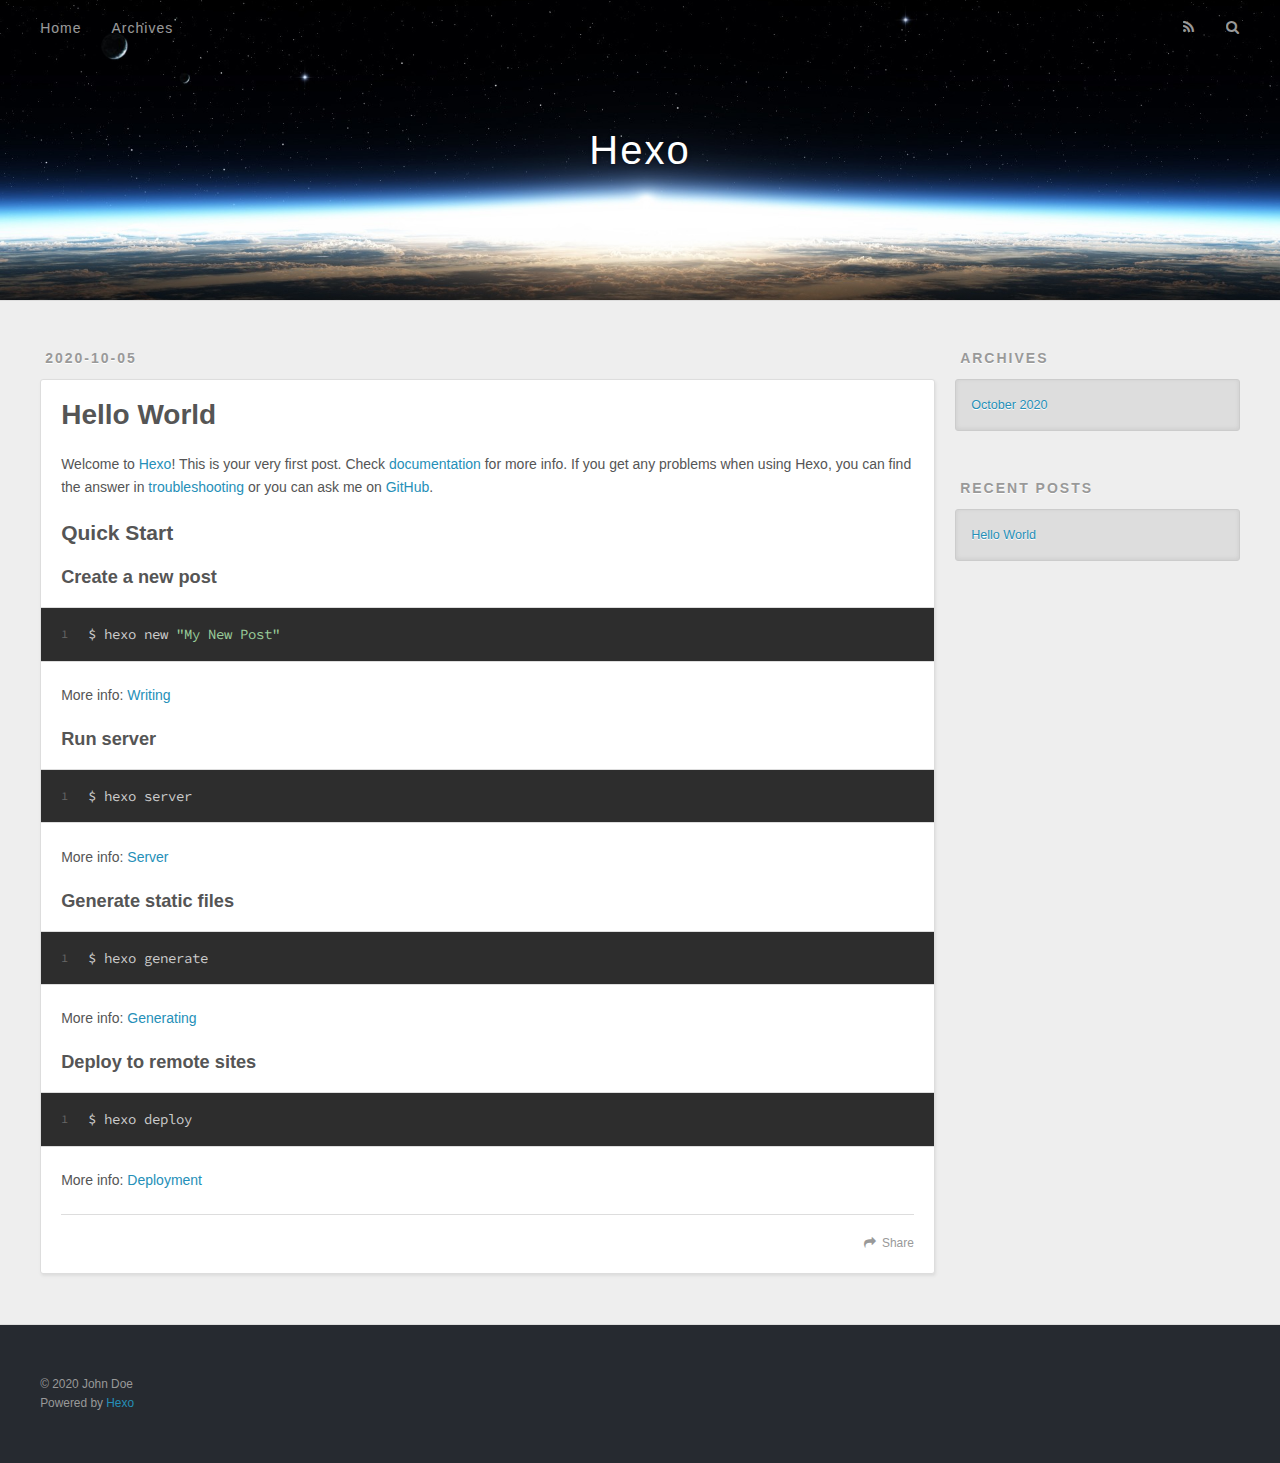
<file: index.html>
<!DOCTYPE html>
<html>
<head>
  <meta charset="utf-8">
  

  
  <title>Hexo</title>
  <meta name="viewport" content="width=device-width, initial-scale=1, maximum-scale=1">
  <meta property="og:type" content="website">
<meta property="og:title" content="Hexo">
<meta property="og:url" content="http://example.com/index.html">
<meta property="og:site_name" content="Hexo">
<meta property="og:locale" content="en_US">
<meta property="article:author" content="John Doe">
<meta name="twitter:card" content="summary">
  
    <link rel="alternate" href="/atom.xml" title="Hexo" type="application/atom+xml">
  
  
    <link rel="icon" href="/favicon.png">
  
  
    <link href="//fonts.googleapis.com/css?family=Source+Code+Pro" rel="stylesheet" type="text/css">
  
  
<link rel="stylesheet" href="/css/style.css">

<meta name="generator" content="Hexo 5.2.0"></head>

<body>
  <div id="container">
    <div id="wrap">
      <header id="header">
  <div id="banner"></div>
  <div id="header-outer" class="outer">
    <div id="header-title" class="inner">
      <h1 id="logo-wrap">
        <a href="/" id="logo">Hexo</a>
      </h1>
      
    </div>
    <div id="header-inner" class="inner">
      <nav id="main-nav">
        <a id="main-nav-toggle" class="nav-icon"></a>
        
          <a class="main-nav-link" href="/">Home</a>
        
          <a class="main-nav-link" href="/archives">Archives</a>
        
      </nav>
      <nav id="sub-nav">
        
          <a id="nav-rss-link" class="nav-icon" href="/atom.xml" title="RSS Feed"></a>
        
        <a id="nav-search-btn" class="nav-icon" title="Search"></a>
      </nav>
      <div id="search-form-wrap">
        <form action="//google.com/search" method="get" accept-charset="UTF-8" class="search-form"><input type="search" name="q" class="search-form-input" placeholder="Search"><button type="submit" class="search-form-submit">&#xF002;</button><input type="hidden" name="sitesearch" value="http://example.com"></form>
      </div>
    </div>
  </div>
</header>
      <div class="outer">
        <section id="main">
  
    <article id="post-hello-world" class="article article-type-post" itemscope itemprop="blogPost">
  <div class="article-meta">
    <a href="/2020/10/05/hello-world/" class="article-date">
  <time datetime="2020-10-05T07:09:07.140Z" itemprop="datePublished">2020-10-05</time>
</a>
    
  </div>
  <div class="article-inner">
    
    
      <header class="article-header">
        
  
    <h1 itemprop="name">
      <a class="article-title" href="/2020/10/05/hello-world/">Hello World</a>
    </h1>
  

      </header>
    
    <div class="article-entry" itemprop="articleBody">
      
        <p>Welcome to <a target="_blank" rel="noopener" href="https://hexo.io/">Hexo</a>! This is your very first post. Check <a target="_blank" rel="noopener" href="https://hexo.io/docs/">documentation</a> for more info. If you get any problems when using Hexo, you can find the answer in <a target="_blank" rel="noopener" href="https://hexo.io/docs/troubleshooting.html">troubleshooting</a> or you can ask me on <a target="_blank" rel="noopener" href="https://github.com/hexojs/hexo/issues">GitHub</a>.</p>
<h2 id="Quick-Start"><a href="#Quick-Start" class="headerlink" title="Quick Start"></a>Quick Start</h2><h3 id="Create-a-new-post"><a href="#Create-a-new-post" class="headerlink" title="Create a new post"></a>Create a new post</h3><figure class="highlight bash"><table><tr><td class="gutter"><pre><span class="line">1</span><br></pre></td><td class="code"><pre><span class="line">$ hexo new <span class="string">&quot;My New Post&quot;</span></span><br></pre></td></tr></table></figure>

<p>More info: <a target="_blank" rel="noopener" href="https://hexo.io/docs/writing.html">Writing</a></p>
<h3 id="Run-server"><a href="#Run-server" class="headerlink" title="Run server"></a>Run server</h3><figure class="highlight bash"><table><tr><td class="gutter"><pre><span class="line">1</span><br></pre></td><td class="code"><pre><span class="line">$ hexo server</span><br></pre></td></tr></table></figure>

<p>More info: <a target="_blank" rel="noopener" href="https://hexo.io/docs/server.html">Server</a></p>
<h3 id="Generate-static-files"><a href="#Generate-static-files" class="headerlink" title="Generate static files"></a>Generate static files</h3><figure class="highlight bash"><table><tr><td class="gutter"><pre><span class="line">1</span><br></pre></td><td class="code"><pre><span class="line">$ hexo generate</span><br></pre></td></tr></table></figure>

<p>More info: <a target="_blank" rel="noopener" href="https://hexo.io/docs/generating.html">Generating</a></p>
<h3 id="Deploy-to-remote-sites"><a href="#Deploy-to-remote-sites" class="headerlink" title="Deploy to remote sites"></a>Deploy to remote sites</h3><figure class="highlight bash"><table><tr><td class="gutter"><pre><span class="line">1</span><br></pre></td><td class="code"><pre><span class="line">$ hexo deploy</span><br></pre></td></tr></table></figure>

<p>More info: <a target="_blank" rel="noopener" href="https://hexo.io/docs/one-command-deployment.html">Deployment</a></p>

      
    </div>
    <footer class="article-footer">
      <a data-url="http://example.com/2020/10/05/hello-world/" data-id="ckfw7n8mh0000qwq6a5vdamk6" class="article-share-link">Share</a>
      
      
    </footer>
  </div>
  
</article>


  


</section>
        
          <aside id="sidebar">
  
    

  
    

  
    
  
    
  <div class="widget-wrap">
    <h3 class="widget-title">Archives</h3>
    <div class="widget">
      <ul class="archive-list"><li class="archive-list-item"><a class="archive-list-link" href="/archives/2020/10/">October 2020</a></li></ul>
    </div>
  </div>


  
    
  <div class="widget-wrap">
    <h3 class="widget-title">Recent Posts</h3>
    <div class="widget">
      <ul>
        
          <li>
            <a href="/2020/10/05/hello-world/">Hello World</a>
          </li>
        
      </ul>
    </div>
  </div>

  
</aside>
        
      </div>
      <footer id="footer">
  
  <div class="outer">
    <div id="footer-info" class="inner">
      &copy; 2020 John Doe<br>
      Powered by <a href="http://hexo.io/" target="_blank">Hexo</a>
    </div>
  </div>
</footer>
    </div>
    <nav id="mobile-nav">
  
    <a href="/" class="mobile-nav-link">Home</a>
  
    <a href="/archives" class="mobile-nav-link">Archives</a>
  
</nav>
    

<script src="//ajax.googleapis.com/ajax/libs/jquery/2.0.3/jquery.min.js"></script>


  
<link rel="stylesheet" href="/fancybox/jquery.fancybox.css">

  
<script src="/fancybox/jquery.fancybox.pack.js"></script>




<script src="/js/script.js"></script>




  </div>
</body>
</html>
</file>
<file: css/style.css>
body {
  width: 100%;
}
body:before,
body:after {
  content: "";
  display: table;
}
body:after {
  clear: both;
}
html,
body,
div,
span,
applet,
object,
iframe,
h1,
h2,
h3,
h4,
h5,
h6,
p,
blockquote,
pre,
a,
abbr,
acronym,
address,
big,
cite,
code,
del,
dfn,
em,
img,
ins,
kbd,
q,
s,
samp,
small,
strike,
strong,
sub,
sup,
tt,
var,
dl,
dt,
dd,
ol,
ul,
li,
fieldset,
form,
label,
legend,
table,
caption,
tbody,
tfoot,
thead,
tr,
th,
td {
  margin: 0;
  padding: 0;
  border: 0;
  outline: 0;
  font-weight: inherit;
  font-style: inherit;
  font-family: inherit;
  font-size: 100%;
  vertical-align: baseline;
}
body {
  line-height: 1;
  color: #000;
  background: #fff;
}
ol,
ul {
  list-style: none;
}
table {
  border-collapse: separate;
  border-spacing: 0;
  vertical-align: middle;
}
caption,
th,
td {
  text-align: left;
  font-weight: normal;
  vertical-align: middle;
}
a img {
  border: none;
}
input,
button {
  margin: 0;
  padding: 0;
}
input::-moz-focus-inner,
button::-moz-focus-inner {
  border: 0;
  padding: 0;
}
@font-face {
  font-family: FontAwesome;
  font-style: normal;
  font-weight: normal;
  src: url("fonts/fontawesome-webfont.eot?v=#4.0.3");
  src: url("fonts/fontawesome-webfont.eot?#iefix&v=#4.0.3") format("embedded-opentype"), url("fonts/fontawesome-webfont.woff?v=#4.0.3") format("woff"), url("fonts/fontawesome-webfont.ttf?v=#4.0.3") format("truetype"), url("fonts/fontawesome-webfont.svg#fontawesomeregular?v=#4.0.3") format("svg");
}
html,
body,
#container {
  height: 100%;
}
body {
  background: #eee;
  font: 14px -apple-system, BlinkMacSystemFont, "Segoe UI", "Roboto", "Oxygen", "Ubuntu", "Cantarell", "Fira Sans", "Droid Sans", "Helvetica Neue", sans-serif;
  -webkit-text-size-adjust: 100%;
}
.outer {
  max-width: 1220px;
  margin: 0 auto;
  padding: 0 20px;
}
.outer:before,
.outer:after {
  content: "";
  display: table;
}
.outer:after {
  clear: both;
}
.inner {
  display: inline;
  float: left;
  width: 98.33333333333333%;
  margin: 0 0.833333333333333%;
}
.left,
.alignleft {
  float: left;
}
.right,
.alignright {
  float: right;
}
.clear {
  clear: both;
}
#container {
  position: relative;
}
.mobile-nav-on {
  overflow: hidden;
}
#wrap {
  height: 100%;
  width: 100%;
  position: absolute;
  top: 0;
  left: 0;
  -webkit-transition: 0.2s ease-out;
  -moz-transition: 0.2s ease-out;
  -ms-transition: 0.2s ease-out;
  transition: 0.2s ease-out;
  z-index: 1;
  background: #eee;
}
.mobile-nav-on #wrap {
  left: 280px;
}
@media screen and (min-width: 768px) {
  #main {
    display: inline;
    float: left;
    width: 73.33333333333333%;
    margin: 0 0.833333333333333%;
  }
}
.article-date,
.article-category-link,
.archive-year,
.widget-title {
  text-decoration: none;
  text-transform: uppercase;
  letter-spacing: 2px;
  color: #999;
  margin-bottom: 1em;
  margin-left: 5px;
  line-height: 1em;
  text-shadow: 0 1px #fff;
  font-weight: bold;
}
.article-inner,
.archive-article-inner {
  background: #fff;
  -webkit-box-shadow: 1px 2px 3px #ddd;
  box-shadow: 1px 2px 3px #ddd;
  border: 1px solid #ddd;
  border-radius: 3px;
}
.article-entry h1,
.widget h1 {
  font-size: 2em;
}
.article-entry h2,
.widget h2 {
  font-size: 1.5em;
}
.article-entry h3,
.widget h3 {
  font-size: 1.3em;
}
.article-entry h4,
.widget h4 {
  font-size: 1.2em;
}
.article-entry h5,
.widget h5 {
  font-size: 1em;
}
.article-entry h6,
.widget h6 {
  font-size: 1em;
  color: #999;
}
.article-entry hr,
.widget hr {
  border: 1px dashed #ddd;
}
.article-entry strong,
.widget strong {
  font-weight: bold;
}
.article-entry em,
.widget em,
.article-entry cite,
.widget cite {
  font-style: italic;
}
.article-entry sup,
.widget sup,
.article-entry sub,
.widget sub {
  font-size: 0.75em;
  line-height: 0;
  position: relative;
  vertical-align: baseline;
}
.article-entry sup,
.widget sup {
  top: -0.5em;
}
.article-entry sub,
.widget sub {
  bottom: -0.2em;
}
.article-entry small,
.widget small {
  font-size: 0.85em;
}
.article-entry acronym,
.widget acronym,
.article-entry abbr,
.widget abbr {
  border-bottom: 1px dotted;
}
.article-entry ul,
.widget ul,
.article-entry ol,
.widget ol,
.article-entry dl,
.widget dl {
  margin: 0 20px;
  line-height: 1.6em;
}
.article-entry ul ul,
.widget ul ul,
.article-entry ol ul,
.widget ol ul,
.article-entry ul ol,
.widget ul ol,
.article-entry ol ol,
.widget ol ol {
  margin-top: 0;
  margin-bottom: 0;
}
.article-entry ul,
.widget ul {
  list-style: disc;
}
.article-entry ol,
.widget ol {
  list-style: decimal;
}
.article-entry dt,
.widget dt {
  font-weight: bold;
}
#header {
  height: 300px;
  position: relative;
  border-bottom: 1px solid #ddd;
}
#header:before,
#header:after {
  content: "";
  position: absolute;
  left: 0;
  right: 0;
  height: 40px;
}
#header:before {
  top: 0;
  background: -webkit-linear-gradient(rgba(0,0,0,0.2), transparent);
  background: -moz-linear-gradient(rgba(0,0,0,0.2), transparent);
  background: -ms-linear-gradient(rgba(0,0,0,0.2), transparent);
  background: linear-gradient(rgba(0,0,0,0.2), transparent);
}
#header:after {
  bottom: 0;
  background: -webkit-linear-gradient(transparent, rgba(0,0,0,0.2));
  background: -moz-linear-gradient(transparent, rgba(0,0,0,0.2));
  background: -ms-linear-gradient(transparent, rgba(0,0,0,0.2));
  background: linear-gradient(transparent, rgba(0,0,0,0.2));
}
#header-outer {
  height: 100%;
  position: relative;
}
#header-inner {
  position: relative;
  overflow: hidden;
}
#banner {
  position: absolute;
  top: 0;
  left: 0;
  width: 100%;
  height: 100%;
  background: url("images/banner.jpg") center #000;
  -webkit-background-size: cover;
  -moz-background-size: cover;
  background-size: cover;
  z-index: -1;
}
#header-title {
  text-align: center;
  height: 40px;
  position: absolute;
  top: 50%;
  left: 0;
  margin-top: -20px;
}
#logo,
#subtitle {
  text-decoration: none;
  color: #fff;
  font-weight: 300;
  text-shadow: 0 1px 4px rgba(0,0,0,0.3);
}
#logo {
  font-size: 40px;
  line-height: 40px;
  letter-spacing: 2px;
}
#subtitle {
  font-size: 16px;
  line-height: 16px;
  letter-spacing: 1px;
}
#subtitle-wrap {
  margin-top: 16px;
}
#main-nav {
  float: left;
  margin-left: -15px;
}
.nav-icon,
.main-nav-link {
  float: left;
  color: #fff;
  opacity: 0.6;
  text-decoration: none;
  text-shadow: 0 1px rgba(0,0,0,0.2);
  -webkit-transition: opacity 0.2s;
  -moz-transition: opacity 0.2s;
  -ms-transition: opacity 0.2s;
  transition: opacity 0.2s;
  display: block;
  padding: 20px 15px;
}
.nav-icon:hover,
.main-nav-link:hover {
  opacity: 1;
}
.nav-icon {
  font-family: FontAwesome;
  text-align: center;
  font-size: 14px;
  width: 14px;
  height: 14px;
  padding: 20px 15px;
  position: relative;
  cursor: pointer;
}
.main-nav-link {
  font-weight: 300;
  letter-spacing: 1px;
}
@media screen and (max-width: 479px) {
  .main-nav-link {
    display: none;
  }
}
#main-nav-toggle {
  display: none;
}
#main-nav-toggle:before {
  content: "\f0c9";
}
@media screen and (max-width: 479px) {
  #main-nav-toggle {
    display: block;
  }
}
#sub-nav {
  float: right;
  margin-right: -15px;
}
#nav-rss-link:before {
  content: "\f09e";
}
#nav-search-btn:before {
  content: "\f002";
}
#search-form-wrap {
  position: absolute;
  top: 15px;
  width: 150px;
  height: 30px;
  right: -150px;
  opacity: 0;
  -webkit-transition: 0.2s ease-out;
  -moz-transition: 0.2s ease-out;
  -ms-transition: 0.2s ease-out;
  transition: 0.2s ease-out;
}
#search-form-wrap.on {
  opacity: 1;
  right: 0;
}
@media screen and (max-width: 479px) {
  #search-form-wrap {
    width: 100%;
    right: -100%;
  }
}
.search-form {
  position: absolute;
  top: 0;
  left: 0;
  right: 0;
  background: #fff;
  padding: 5px 15px;
  border-radius: 15px;
  -webkit-box-shadow: 0 0 10px rgba(0,0,0,0.3);
  box-shadow: 0 0 10px rgba(0,0,0,0.3);
}
.search-form-input {
  border: none;
  background: none;
  color: #555;
  width: 100%;
  font: 13px -apple-system, BlinkMacSystemFont, "Segoe UI", "Roboto", "Oxygen", "Ubuntu", "Cantarell", "Fira Sans", "Droid Sans", "Helvetica Neue", sans-serif;
  outline: none;
}
.search-form-input::-webkit-search-results-decoration,
.search-form-input::-webkit-search-cancel-button {
  -webkit-appearance: none;
}
.search-form-submit {
  position: absolute;
  top: 50%;
  right: 10px;
  margin-top: -7px;
  font: 13px FontAwesome;
  border: none;
  background: none;
  color: #bbb;
  cursor: pointer;
}
.search-form-submit:hover,
.search-form-submit:focus {
  color: #777;
}
.article {
  margin: 50px 0;
}
.article-inner {
  overflow: hidden;
}
.article-meta:before,
.article-meta:after {
  content: "";
  display: table;
}
.article-meta:after {
  clear: both;
}
.article-date {
  float: left;
}
.article-category {
  float: left;
  line-height: 1em;
  color: #ccc;
  text-shadow: 0 1px #fff;
  margin-left: 8px;
}
.article-category:before {
  content: "\2022";
}
.article-category-link {
  margin: 0 12px 1em;
}
.article-header {
  padding: 20px 20px 0;
}
.article-title {
  text-decoration: none;
  font-size: 2em;
  font-weight: bold;
  color: #555;
  line-height: 1.1em;
  -webkit-transition: color 0.2s;
  -moz-transition: color 0.2s;
  -ms-transition: color 0.2s;
  transition: color 0.2s;
}
a.article-title:hover {
  color: #258fb8;
}
.article-entry {
  color: #555;
  padding: 0 20px;
}
.article-entry:before,
.article-entry:after {
  content: "";
  display: table;
}
.article-entry:after {
  clear: both;
}
.article-entry p,
.article-entry table {
  line-height: 1.6em;
  margin: 1.6em 0;
}
.article-entry h1,
.article-entry h2,
.article-entry h3,
.article-entry h4,
.article-entry h5,
.article-entry h6 {
  font-weight: bold;
}
.article-entry h1,
.article-entry h2,
.article-entry h3,
.article-entry h4,
.article-entry h5,
.article-entry h6 {
  line-height: 1.1em;
  margin: 1.1em 0;
}
.article-entry a {
  color: #258fb8;
  text-decoration: none;
}
.article-entry a:hover {
  text-decoration: underline;
}
.article-entry ul,
.article-entry ol,
.article-entry dl {
  margin-top: 1.6em;
  margin-bottom: 1.6em;
}
.article-entry img,
.article-entry video {
  max-width: 100%;
  height: auto;
  display: block;
  margin: auto;
}
.article-entry iframe {
  border: none;
}
.article-entry table {
  width: 100%;
  border-collapse: collapse;
  border-spacing: 0;
}
.article-entry th {
  font-weight: bold;
  border-bottom: 3px solid #ddd;
  padding-bottom: 0.5em;
}
.article-entry td {
  border-bottom: 1px solid #ddd;
  padding: 10px 0;
}
.article-entry blockquote {
  font-family: Georgia, "Times New Roman", serif;
  font-size: 1.4em;
  margin: 1.6em 20px;
  text-align: center;
}
.article-entry blockquote footer {
  font-size: 14px;
  margin: 1.6em 0;
  font-family: -apple-system, BlinkMacSystemFont, "Segoe UI", "Roboto", "Oxygen", "Ubuntu", "Cantarell", "Fira Sans", "Droid Sans", "Helvetica Neue", sans-serif;
}
.article-entry blockquote footer cite:before {
  content: "—";
  padding: 0 0.5em;
}
.article-entry .pullquote {
  text-align: left;
  width: 45%;
  margin: 0;
}
.article-entry .pullquote.left {
  margin-left: 0.5em;
  margin-right: 1em;
}
.article-entry .pullquote.right {
  margin-right: 0.5em;
  margin-left: 1em;
}
.article-entry .caption {
  color: #999;
  display: block;
  font-size: 0.9em;
  margin-top: 0.5em;
  position: relative;
  text-align: center;
}
.article-entry .video-container {
  position: relative;
  padding-top: 56.25%;
  height: 0;
  overflow: hidden;
}
.article-entry .video-container iframe,
.article-entry .video-container object,
.article-entry .video-container embed {
  position: absolute;
  top: 0;
  left: 0;
  width: 100%;
  height: 100%;
  margin-top: 0;
}
.article-more-link a {
  display: inline-block;
  line-height: 1em;
  padding: 6px 15px;
  border-radius: 15px;
  background: #eee;
  color: #999;
  text-shadow: 0 1px #fff;
  text-decoration: none;
}
.article-more-link a:hover {
  background: #258fb8;
  color: #fff;
  text-decoration: none;
  text-shadow: 0 1px #1e7293;
}
.article-footer {
  font-size: 0.85em;
  line-height: 1.6em;
  border-top: 1px solid #ddd;
  padding-top: 1.6em;
  margin: 0 20px 20px;
}
.article-footer:before,
.article-footer:after {
  content: "";
  display: table;
}
.article-footer:after {
  clear: both;
}
.article-footer a {
  color: #999;
  text-decoration: none;
}
.article-footer a:hover {
  color: #555;
}
.article-tag-list-item {
  float: left;
  margin-right: 10px;
}
.article-tag-list-link:before {
  content: "#";
}
.article-comment-link {
  float: right;
}
.article-comment-link:before {
  content: "\f075";
  font-family: FontAwesome;
  padding-right: 8px;
}
.article-share-link {
  cursor: pointer;
  float: right;
  margin-left: 20px;
}
.article-share-link:before {
  content: "\f064";
  font-family: FontAwesome;
  padding-right: 6px;
}
#article-nav {
  position: relative;
}
#article-nav:before,
#article-nav:after {
  content: "";
  display: table;
}
#article-nav:after {
  clear: both;
}
@media screen and (min-width: 768px) {
  #article-nav {
    margin: 50px 0;
  }
  #article-nav:before {
    width: 8px;
    height: 8px;
    position: absolute;
    top: 50%;
    left: 50%;
    margin-top: -4px;
    margin-left: -4px;
    content: "";
    border-radius: 50%;
    background: #ddd;
    -webkit-box-shadow: 0 1px 2px #fff;
    box-shadow: 0 1px 2px #fff;
  }
}
.article-nav-link-wrap {
  text-decoration: none;
  text-shadow: 0 1px #fff;
  color: #999;
  -webkit-box-sizing: border-box;
  -moz-box-sizing: border-box;
  box-sizing: border-box;
  margin-top: 50px;
  text-align: center;
  display: block;
}
.article-nav-link-wrap:hover {
  color: #555;
}
@media screen and (min-width: 768px) {
  .article-nav-link-wrap {
    width: 50%;
    margin-top: 0;
  }
}
@media screen and (min-width: 768px) {
  #article-nav-newer {
    float: left;
    text-align: right;
    padding-right: 20px;
  }
}
@media screen and (min-width: 768px) {
  #article-nav-older {
    float: right;
    text-align: left;
    padding-left: 20px;
  }
}
.article-nav-caption {
  text-transform: uppercase;
  letter-spacing: 2px;
  color: #ddd;
  line-height: 1em;
  font-weight: bold;
}
#article-nav-newer .article-nav-caption {
  margin-right: -2px;
}
.article-nav-title {
  font-size: 0.85em;
  line-height: 1.6em;
  margin-top: 0.5em;
}
.article-share-box {
  position: absolute;
  display: none;
  background: #fff;
  -webkit-box-shadow: 1px 2px 10px rgba(0,0,0,0.2);
  box-shadow: 1px 2px 10px rgba(0,0,0,0.2);
  border-radius: 3px;
  margin-left: -145px;
  overflow: hidden;
  z-index: 1;
}
.article-share-box.on {
  display: block;
}
.article-share-input {
  width: 100%;
  background: none;
  -webkit-box-sizing: border-box;
  -moz-box-sizing: border-box;
  box-sizing: border-box;
  font: 14px -apple-system, BlinkMacSystemFont, "Segoe UI", "Roboto", "Oxygen", "Ubuntu", "Cantarell", "Fira Sans", "Droid Sans", "Helvetica Neue", sans-serif;
  padding: 0 15px;
  color: #555;
  outline: none;
  border: 1px solid #ddd;
  border-radius: 3px 3px 0 0;
  height: 36px;
  line-height: 36px;
}
.article-share-links {
  background: #eee;
}
.article-share-links:before,
.article-share-links:after {
  content: "";
  display: table;
}
.article-share-links:after {
  clear: both;
}
.article-share-twitter,
.article-share-facebook,
.article-share-pinterest,
.article-share-google {
  width: 50px;
  height: 36px;
  display: block;
  float: left;
  position: relative;
  color: #999;
  text-shadow: 0 1px #fff;
}
.article-share-twitter:before,
.article-share-facebook:before,
.article-share-pinterest:before,
.article-share-google:before {
  font-size: 20px;
  font-family: FontAwesome;
  width: 20px;
  height: 20px;
  position: absolute;
  top: 50%;
  left: 50%;
  margin-top: -10px;
  margin-left: -10px;
  text-align: center;
}
.article-share-twitter:hover,
.article-share-facebook:hover,
.article-share-pinterest:hover,
.article-share-google:hover {
  color: #fff;
}
.article-share-twitter:before {
  content: "\f099";
}
.article-share-twitter:hover {
  background: #00aced;
  text-shadow: 0 1px #008abe;
}
.article-share-facebook:before {
  content: "\f09a";
}
.article-share-facebook:hover {
  background: #3b5998;
  text-shadow: 0 1px #2f477a;
}
.article-share-pinterest:before {
  content: "\f0d2";
}
.article-share-pinterest:hover {
  background: #cb2027;
  text-shadow: 0 1px #a21a1f;
}
.article-share-google:before {
  content: "\f0d5";
}
.article-share-google:hover {
  background: #dd4b39;
  text-shadow: 0 1px #be3221;
}
.article-gallery {
  background: #000;
  position: relative;
}
.article-gallery-photos {
  position: relative;
  overflow: hidden;
}
.article-gallery-img {
  display: none;
  max-width: 100%;
}
.article-gallery-img:first-child {
  display: block;
}
.article-gallery-img.loaded {
  position: absolute;
  display: block;
}
.article-gallery-img img {
  display: block;
  max-width: 100%;
  margin: 0 auto;
}
#comments {
  background: #fff;
  -webkit-box-shadow: 1px 2px 3px #ddd;
  box-shadow: 1px 2px 3px #ddd;
  padding: 20px;
  border: 1px solid #ddd;
  border-radius: 3px;
  margin: 50px 0;
}
#comments a {
  color: #258fb8;
}
.archives-wrap {
  margin: 50px 0;
}
.archives:before,
.archives:after {
  content: "";
  display: table;
}
.archives:after {
  clear: both;
}
.archive-year-wrap {
  margin-bottom: 1em;
}
.archives {
  -webkit-column-gap: 10px;
  -moz-column-gap: 10px;
  column-gap: 10px;
}
@media screen and (min-width: 480px) and (max-width: 767px) {
  .archives {
    -webkit-column-count: 2;
    -moz-column-count: 2;
    column-count: 2;
  }
}
@media screen and (min-width: 768px) {
  .archives {
    -webkit-column-count: 3;
    -moz-column-count: 3;
    column-count: 3;
  }
}
.archive-article {
  -webkit-column-break-inside: avoid;
  page-break-inside: avoid;
  overflow: hidden;
  break-inside: avoid-column;
}
.archive-article-inner {
  padding: 10px;
  margin-bottom: 15px;
}
.archive-article-title {
  text-decoration: none;
  font-weight: bold;
  color: #555;
  -webkit-transition: color 0.2s;
  -moz-transition: color 0.2s;
  -ms-transition: color 0.2s;
  transition: color 0.2s;
  line-height: 1.6em;
}
.archive-article-title:hover {
  color: #258fb8;
}
.archive-article-footer {
  margin-top: 1em;
}
.archive-article-date {
  color: #999;
  text-decoration: none;
  font-size: 0.85em;
  line-height: 1em;
  margin-bottom: 0.5em;
  display: block;
}
#page-nav {
  margin: 50px auto;
  background: #fff;
  -webkit-box-shadow: 1px 2px 3px #ddd;
  box-shadow: 1px 2px 3px #ddd;
  border: 1px solid #ddd;
  border-radius: 3px;
  text-align: center;
  color: #999;
  overflow: hidden;
}
#page-nav:before,
#page-nav:after {
  content: "";
  display: table;
}
#page-nav:after {
  clear: both;
}
#page-nav a,
#page-nav span {
  padding: 10px 20px;
  line-height: 1;
  height: 2ex;
}
#page-nav a {
  color: #999;
  text-decoration: none;
}
#page-nav a:hover {
  background: #999;
  color: #fff;
}
#page-nav .prev {
  float: left;
}
#page-nav .next {
  float: right;
}
#page-nav .page-number {
  display: inline-block;
}
@media screen and (max-width: 479px) {
  #page-nav .page-number {
    display: none;
  }
}
#page-nav .current {
  color: #555;
  font-weight: bold;
}
#page-nav .space {
  color: #ddd;
}
#footer {
  background: #262a30;
  padding: 50px 0;
  border-top: 1px solid #ddd;
  color: #999;
}
#footer a {
  color: #258fb8;
  text-decoration: none;
}
#footer a:hover {
  text-decoration: underline;
}
#footer-info {
  line-height: 1.6em;
  font-size: 0.85em;
}
.article-entry pre,
.article-entry .highlight {
  background: #2d2d2d;
  margin: 0 -20px;
  padding: 15px 20px;
  border-style: solid;
  border-color: #ddd;
  border-width: 1px 0;
  overflow: auto;
  color: #ccc;
  line-height: 22.400000000000002px;
}
.article-entry .highlight .gutter pre,
.article-entry .gist .gist-file .gist-data .line-numbers {
  color: #666;
  font-size: 0.85em;
}
.article-entry pre,
.article-entry code {
  font-family: "Source Code Pro", Consolas, Monaco, Menlo, Consolas, monospace;
}
.article-entry code {
  background: #eee;
  text-shadow: 0 1px #fff;
  padding: 0 0.3em;
}
.article-entry pre code {
  background: none;
  text-shadow: none;
  padding: 0;
}
.article-entry .highlight pre {
  border: none;
  margin: 0;
  padding: 0;
}
.article-entry .highlight table {
  margin: 0;
  width: auto;
}
.article-entry .highlight td {
  border: none;
  padding: 0;
}
.article-entry .highlight figcaption {
  font-size: 0.85em;
  color: #999;
  line-height: 1em;
  margin-bottom: 1em;
}
.article-entry .highlight figcaption:before,
.article-entry .highlight figcaption:after {
  content: "";
  display: table;
}
.article-entry .highlight figcaption:after {
  clear: both;
}
.article-entry .highlight figcaption a {
  float: right;
}
.article-entry .highlight .gutter pre {
  text-align: right;
  padding-right: 20px;
}
.article-entry .highlight .line {
  height: 22.400000000000002px;
}
.article-entry .highlight .line.marked {
  background: #515151;
}
.article-entry .gist {
  margin: 0 -20px;
  border-style: solid;
  border-color: #ddd;
  border-width: 1px 0;
  background: #2d2d2d;
  padding: 15px 20px 15px 0;
}
.article-entry .gist .gist-file {
  border: none;
  font-family: "Source Code Pro", Consolas, Monaco, Menlo, Consolas, monospace;
  margin: 0;
}
.article-entry .gist .gist-file .gist-data {
  background: none;
  border: none;
}
.article-entry .gist .gist-file .gist-data .line-numbers {
  background: none;
  border: none;
  padding: 0 20px 0 0;
}
.article-entry .gist .gist-file .gist-data .line-data {
  padding: 0 !important;
}
.article-entry .gist .gist-file .highlight {
  margin: 0;
  padding: 0;
  border: none;
}
.article-entry .gist .gist-file .gist-meta {
  background: #2d2d2d;
  color: #999;
  font: 0.85em -apple-system, BlinkMacSystemFont, "Segoe UI", "Roboto", "Oxygen", "Ubuntu", "Cantarell", "Fira Sans", "Droid Sans", "Helvetica Neue", sans-serif;
  text-shadow: 0 0;
  padding: 0;
  margin-top: 1em;
  margin-left: 20px;
}
.article-entry .gist .gist-file .gist-meta a {
  color: #258fb8;
  font-weight: normal;
}
.article-entry .gist .gist-file .gist-meta a:hover {
  text-decoration: underline;
}
pre .comment,
pre .title {
  color: #999;
}
pre .variable,
pre .attribute,
pre .tag,
pre .regexp,
pre .ruby .constant,
pre .xml .tag .title,
pre .xml .pi,
pre .xml .doctype,
pre .html .doctype,
pre .css .id,
pre .css .class,
pre .css .pseudo {
  color: #f2777a;
}
pre .number,
pre .preprocessor,
pre .built_in,
pre .literal,
pre .params,
pre .constant {
  color: #f99157;
}
pre .class,
pre .ruby .class .title,
pre .css .rules .attribute {
  color: #9c9;
}
pre .string,
pre .value,
pre .inheritance,
pre .header,
pre .ruby .symbol,
pre .xml .cdata {
  color: #9c9;
}
pre .css .hexcolor {
  color: #6cc;
}
pre .function,
pre .python .decorator,
pre .python .title,
pre .ruby .function .title,
pre .ruby .title .keyword,
pre .perl .sub,
pre .javascript .title,
pre .coffeescript .title {
  color: #69c;
}
pre .keyword,
pre .javascript .function {
  color: #c9c;
}
@media screen and (max-width: 479px) {
  #mobile-nav {
    position: absolute;
    top: 0;
    left: 0;
    width: 280px;
    height: 100%;
    background: #191919;
    border-right: 1px solid #fff;
  }
}
@media screen and (max-width: 479px) {
  .mobile-nav-link {
    display: block;
    color: #999;
    text-decoration: none;
    padding: 15px 20px;
    font-weight: bold;
  }
  .mobile-nav-link:hover {
    color: #fff;
  }
}
@media screen and (min-width: 768px) {
  #sidebar {
    display: inline;
    float: left;
    width: 23.333333333333332%;
    margin: 0 0.833333333333333%;
  }
}
.widget-wrap {
  margin: 50px 0;
}
.widget {
  color: #777;
  text-shadow: 0 1px #fff;
  background: #ddd;
  -webkit-box-shadow: 0 -1px 4px #ccc inset;
  box-shadow: 0 -1px 4px #ccc inset;
  border: 1px solid #ccc;
  padding: 15px;
  border-radius: 3px;
}
.widget a {
  color: #258fb8;
  text-decoration: none;
}
.widget a:hover {
  text-decoration: underline;
}
.widget ul ul,
.widget ol ul,
.widget dl ul,
.widget ul ol,
.widget ol ol,
.widget dl ol,
.widget ul dl,
.widget ol dl,
.widget dl dl {
  margin-left: 15px;
  list-style: disc;
}
.widget {
  line-height: 1.6em;
  word-wrap: break-word;
  font-size: 0.9em;
}
.widget ul,
.widget ol {
  list-style: none;
  margin: 0;
}
.widget ul ul,
.widget ol ul,
.widget ul ol,
.widget ol ol {
  margin: 0 20px;
}
.widget ul ul,
.widget ol ul {
  list-style: disc;
}
.widget ul ol,
.widget ol ol {
  list-style: decimal;
}
.category-list-count,
.tag-list-count,
.archive-list-count {
  padding-left: 5px;
  color: #999;
  font-size: 0.85em;
}
.category-list-count:before,
.tag-list-count:before,
.archive-list-count:before {
  content: "(";
}
.category-list-count:after,
.tag-list-count:after,
.archive-list-count:after {
  content: ")";
}
.tagcloud a {
  margin-right: 5px;
  display: inline-block;
}
</file>
